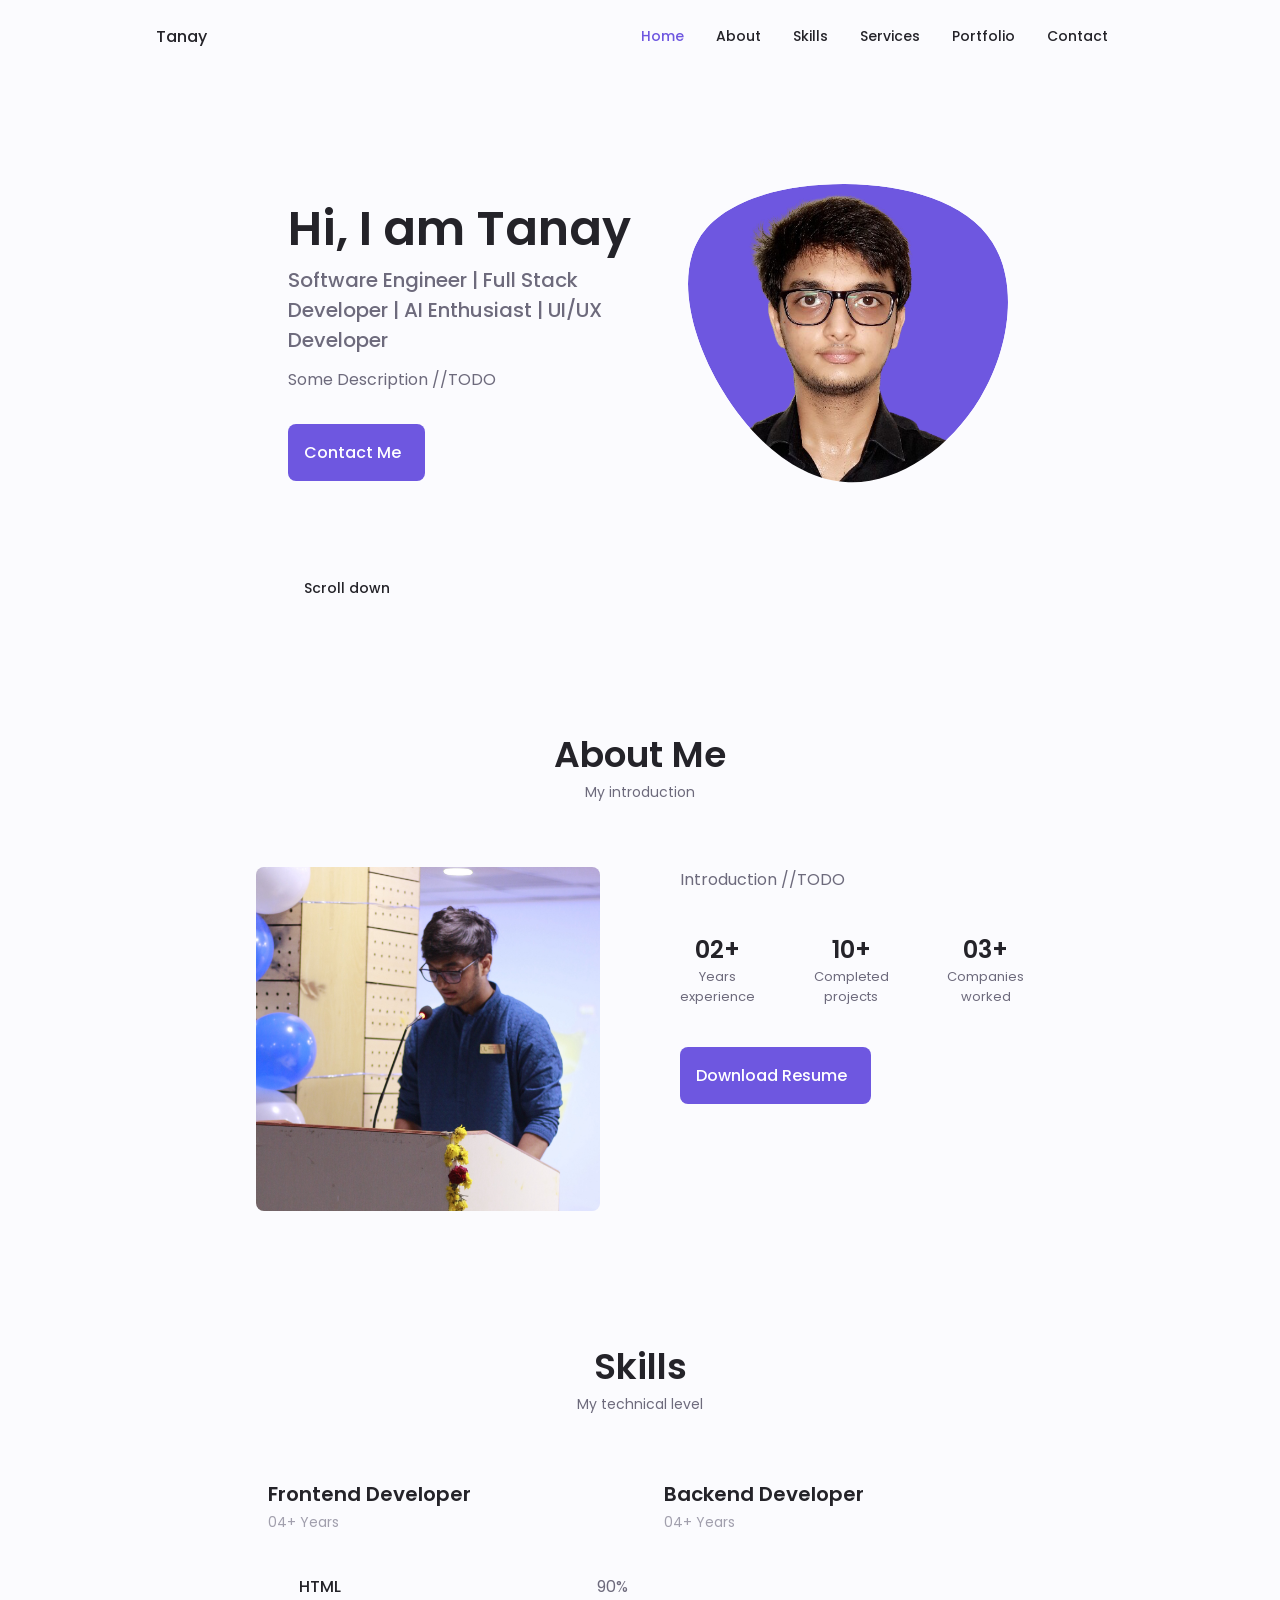
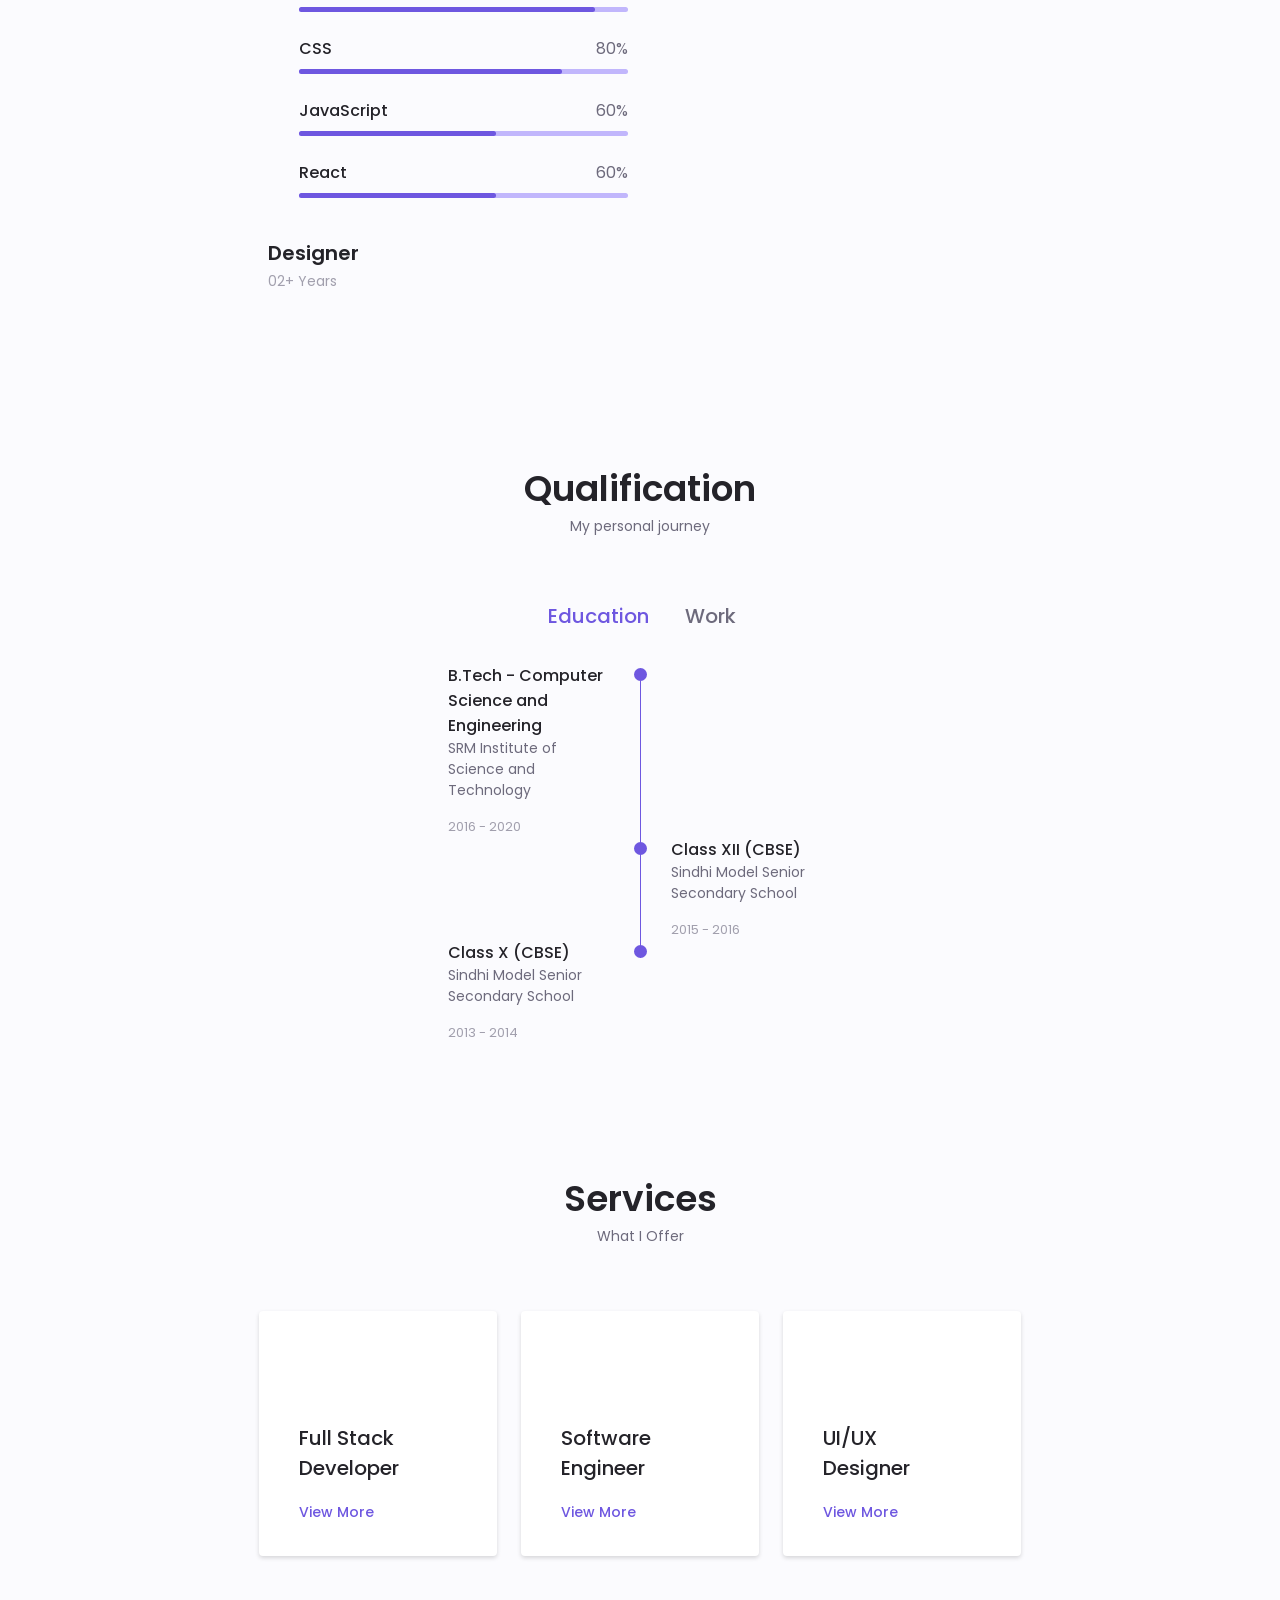
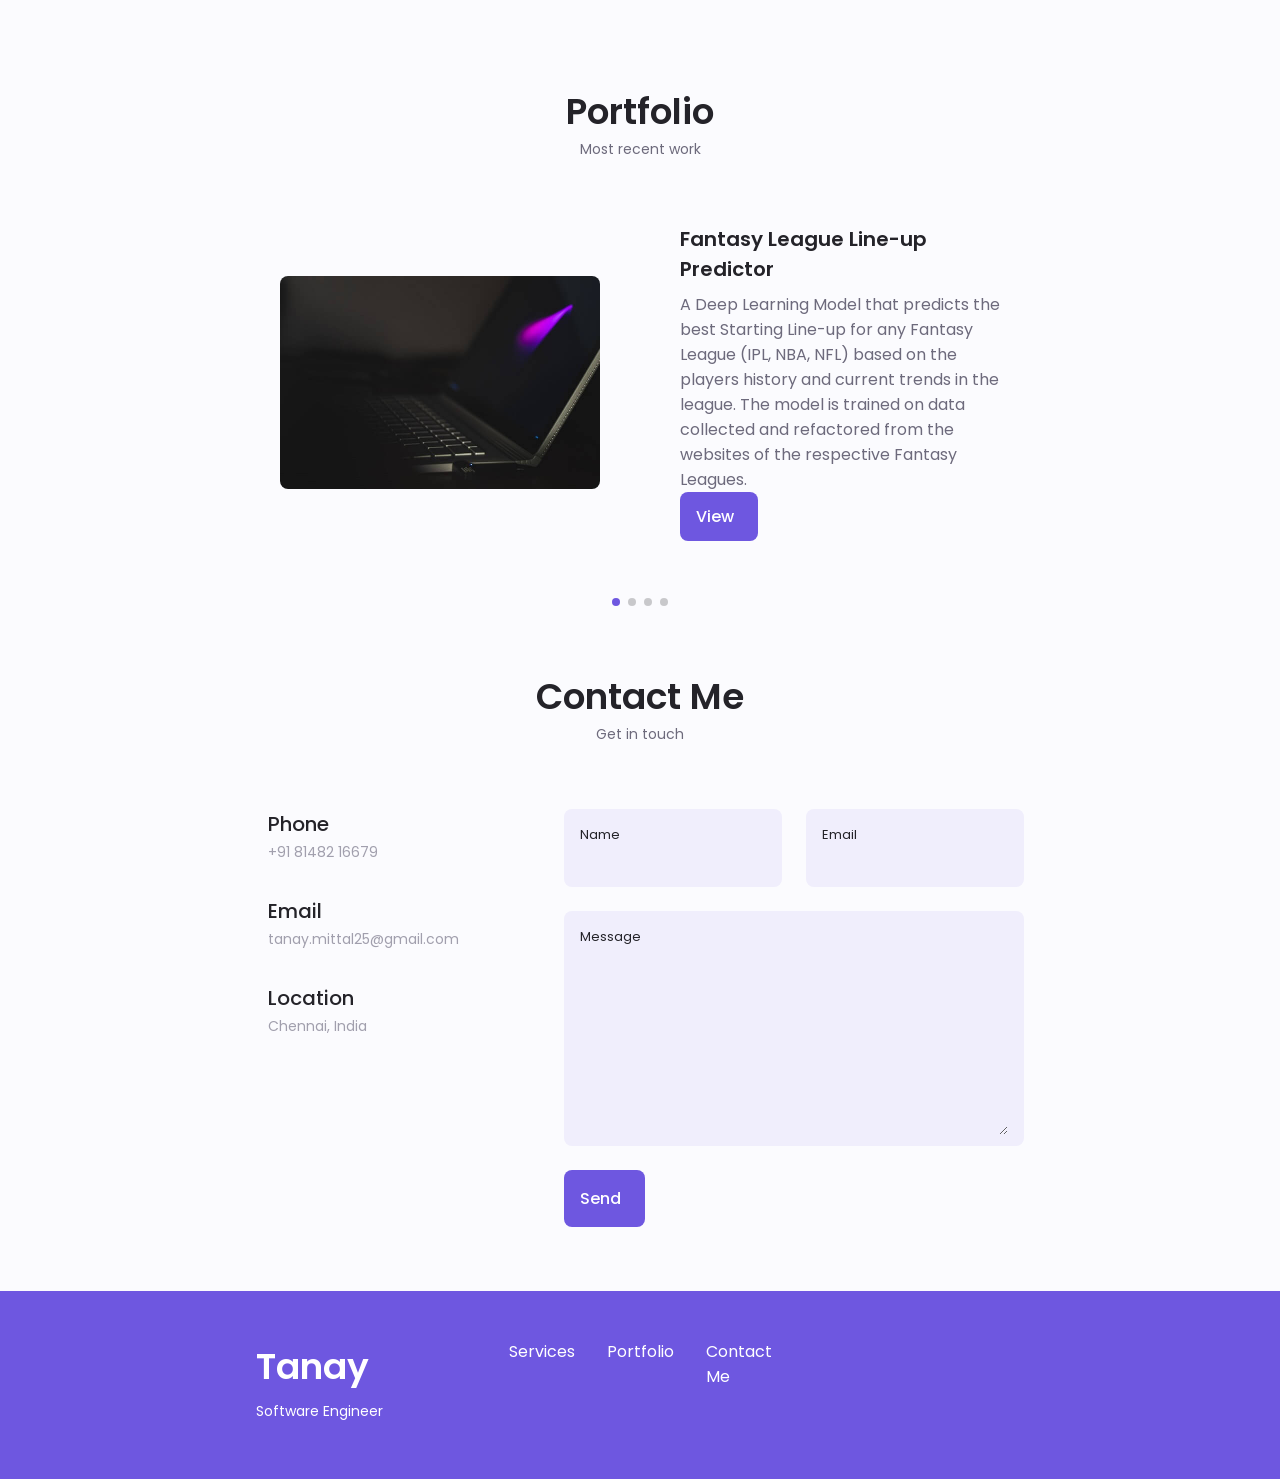
<file: index.html>
<!DOCTYPE html>
<html lang="en">

<head>
    <meta charset="UTF-8">
    <meta name="viewport" content="width=device-width, initial-scale=1.0">

    <!--==================== UNICONS ====================-->
    <link rel="stylesheet" href="https://unicons.iconscout.com/release/v4.0.0/css/line.css">

    <!--==================== SWIPER CSS ====================-->
    <link rel="stylesheet" href="assets/css/swiper-bundle.min.css">

    <!--==================== CSS ====================-->
    <link rel="stylesheet" href="assets/css/styles.css">

    <title>Tanay Agarwal</title>
</head>

<body>
    <!--==================== HEADER ====================-->
    <header class="header" id="header">
        <nav class="nav container">
            <a href="#" class="nav__logo">Tanay</a>
            <div class="nav__menu" id="nav-menu">
                <ul class="nav__list grid">
                    <li class="nav__item">
                        <a href="#home" class="nav__link active-link">
                            <i class="uil uil-estate nav__icon"></i> Home
                        </a>
                    </li>
                    <li class="nav__item">
                        <a href="#about" class="nav__link">
                            <i class="uil uil-user nav__icon"></i> About
                        </a>
                    </li>
                    <li class="nav__item">
                        <a href="#skills" class="nav__link">
                            <i class="uil uil-file-alt nav__icon"></i> Skills
                        </a>
                    </li>
                    <li class="nav__item">
                        <a href="#services" class="nav__link">
                            <i class="uil uil-briefcase-alt nav__icon"></i> Services
                        </a>
                    </li>
                    <li class="nav__item">
                        <a href="#portfolio" class="nav__link">
                            <i class="uil uil-scenery nav__icon"></i> Portfolio
                        </a>
                    </li>
                    <li class="nav__item">
                        <a href="#contact" class="nav__link">
                            <i class="uil uil-message nav__icon"></i> Contact
                        </a>
                    </li>
                </ul>
                <i class="uil uil-times nav__close" id="nav-close"></i>
            </div>
            <div class="nav__btns">
                <i class="uil uil-moon change-theme" id="theme-button"></i>
                <div class="nav__toggle" id="nav-toggle">
                    <i class="uil uil-apps"></i>
                </div>
            </div>
        </nav>
    </header>

    <!--==================== MAIN ====================-->
    <main class="main">
        <!--==================== HOME ====================-->
        <section class="home section" id="home">
            <div class="home__container container grid">
                <div class="home__content grid">
                    <div class="home__social">
                        <a href="https://www.linkedin.com/in/tanayagarwal2598/" target="_blank"
                            class="home__social-icon">
                            <i class="uil uil-linkedin-alt"></i>
                        </a>
                        <a href="https://dribbble.com/tanaymittal" target="_blank" class="home__social-icon">
                            <i class="uil uil-dribbble"></i>
                        </a>
                        <a href="https://github.com/tanaymittal25" target="_blank" class="home__social-icon">
                            <i class="uil uil-github-alt"></i>
                        </a>
                    </div>

                    <div class="home__img">
                        <svg class="home__blob" viewBox="0 0 200 187" xmlns="http://www.w3.org/2000/svg"
                            xmlns:xlink="http://www.w3.org/1999/xlink">
                            <mask id="mask0" mask-type="alpha">
                                <path d="M190.312 36.4879C206.582 62.1187 201.309 102.826 182.328 134.186C163.346 165.547 
                                    130.807 187.559 100.226 186.353C69.6454 185.297 41.0228 161.023 21.7403 129.362C2.45775 
                                    97.8511 -7.48481 59.1033 6.67581 34.5279C20.9871 10.1032 59.7028 -0.149132 97.9666 
                                    0.00163737C136.23 0.303176 174.193 10.857 190.312 36.4879Z" />
                            </mask>
                            <g mask="url(#mask0)">
                                <path d="M190.312 36.4879C206.582 62.1187 201.309 102.826 182.328 134.186C163.346 
                                    165.547 130.807 187.559 100.226 186.353C69.6454 185.297 41.0228 161.023 21.7403 
                                    129.362C2.45775 97.8511 -7.48481 59.1033 6.67581 34.5279C20.9871 10.1032 59.7028 
                                    -0.149132 97.9666 0.00163737C136.23 0.303176 174.193 10.857 190.312 36.4879Z" />
                                <image class="home__blob-img" x='12' y='-12' href="assets/img/profile.png" />
                            </g>
                        </svg>
                    </div>

                    <div class="home__data">
                        <h1 class="home__title">
                            Hi, I am Tanay
                        </h1>
                        <h3 class="home__subtitle">Software Engineer | Full Stack Developer | AI Enthusiast | UI/UX
                            Developer</h3>
                        <p class="home__description">
                            Some Description //TODO
                        </p>
                        <a href="#contact" class="button button--flex">
                            Contact Me <i class="uil uil-message button__icon"></i>
                        </a>
                    </div>
                </div>

                <div class="home__scroll">
                    <a href="#about" class="home__scroll-button button--flex">
                        <i class="uil uil-mouse-alt home__scroll-mouse"></i>
                        <span class="home__scroll-name">Scroll down</span>
                        <i class="uil uil-arrow-down home_scroll-arrow"></i>
                    </a>
                </div>
            </div>
        </section>

        <!--==================== ABOUT ====================-->
        <section class="about section" id="about">
            <h2 class="section__title">About Me</h2>
            <span class="section__subtitle">My introduction</span>
            <div class="about__container container grid">
                <img src="assets/img/about.jpg" alt="" class="about__img">
                <div class="about__data">
                    <p class="about__description">Introduction //TODO</p>

                    <div class="about__info">
                        <div>
                            <span class="about__info-title">02+</span>
                            <span class="about__info-name">Years <br> experience</span>
                        </div>

                        <div>
                            <span class="about__info-title">10+</span>
                            <span class="about__info-name">Completed <br> projects</span>
                        </div>

                        <div>
                            <span class="about__info-title">03+</span>
                            <span class="about__info-name">Companies <br> worked</span>
                        </div>
                    </div>

                    <div class="about__buttons">
                        <a download="" href="assets/pdf/Tanay-Resume.pdf" class="button button--flex">
                            Download Resume<i class="uil uil-download-alt button__icon"></i>
                        </a>
                    </div>
                </div>
            </div>
        </section>

        <!--==================== SKILLS ====================-->
        <section class="skills section" id="skills">
            <h2 class="section__title">Skills</h2>
            <span class="section__subtitle">My technical level</span>

            <div class="skills__container container grid">
                <div class="skills__content skills__open">
                    <div class="skills__header">
                        <i class="uil uil-brackets-curly skills__icon"></i>
                        <div>
                            <h1 class="skills__title">Frontend Developer</h1>
                            <span class="skills__subtitle">04+ Years</span>
                        </div>
                        <i class="uil uil-angle-down skills__arrow"></i>
                    </div>
                    <div class="skills__list grid">
                        <div class="skills__data">
                            <div class="skills__titles">
                                <h3 class="skills__name">HTML</h3>
                                <span class="skills__number">90%</span>
                            </div>
                            <div class="skills__bar">
                                <span class="skills__percentage skills__html"></span>
                            </div>
                        </div>
                        <div class="skills__data">
                            <div class="skills__titles">
                                <h3 class="skills__name">CSS</h3>
                                <span class="skills__number">80%</span>
                            </div>
                            <div class="skills__bar">
                                <span class="skills__percentage skills__css"></span>
                            </div>
                        </div>
                        <div class="skills__data">
                            <div class="skills__titles">
                                <h3 class="skills__name">JavaScript</h3>
                                <span class="skills__number">60%</span>
                            </div>
                            <div class="skills__bar">
                                <span class="skills__percentage skills__js"></span>
                            </div>
                        </div>
                        <div class="skills__data">
                            <div class="skills__titles">
                                <h3 class="skills__name">React</h3>
                                <span class="skills__number">60%</span>
                            </div>
                            <div class="skills__bar">
                                <span class="skills__percentage skills__react"></span>
                            </div>
                        </div>
                    </div>
                </div>

                <div class="skills__content skills__close">
                    <div class="skills__header">
                        <i class="uil uil-server-network skills__icon"></i>
                        <div>
                            <h1 class="skills__title">Backend Developer</h1>
                            <span class="skills__subtitle">04+ Years</span>
                        </div>
                        <i class="uil uil-angle-down skills__arrow"></i>
                    </div>
                    <div class="skills__list grid">
                        <div class="skills__data">
                            <div class="skills__titles">
                                <h3 class="skills__name">Node JS</h3>
                                <span class="skills__number">90%</span>
                            </div>
                            <div class="skills__bar">
                                <span class="skills__percentage skills__node"></span>
                            </div>
                        </div>
                        <div class="skills__data">
                            <div class="skills__titles">
                                <h3 class="skills__name">PHP</h3>
                                <span class="skills__number">70%</span>
                            </div>
                            <div class="skills__bar">
                                <span class="skills__percentage skills__php"></span>
                            </div>
                        </div>
                        <div class="skills__data">
                            <div class="skills__titles">
                                <h3 class="skills__name">Firebase</h3>
                                <span class="skills__number">60%</span>
                            </div>
                            <div class="skills__bar">
                                <span class="skills__percentage skills__firebase"></span>
                            </div>
                        </div>
                        <div class="skills__data">
                            <div class="skills__titles">
                                <h3 class="skills__name">Python</h3>
                                <span class="skills__number">70%</span>
                            </div>
                            <div class="skills__bar">
                                <span class="skills__percentage skills__python"></span>
                            </div>
                        </div>
                    </div>
                </div>

                <div class="skills__content skills__close">
                    <div class="skills__header">
                        <i class="uil uil-swatchbook skills__icon"></i>
                        <div>
                            <h1 class="skills__title">Designer</h1>
                            <span class="skills__subtitle">02+ Years</span>
                        </div>
                        <i class="uil uil-angle-down skills__arrow"></i>
                    </div>
                    <div class="skills__list grid">
                        <div class="skills__data">
                            <div class="skills__titles">
                                <h3 class="skills__name">Figma</h3>
                                <span class="skills__number">90%</span>
                            </div>
                            <div class="skills__bar">
                                <span class="skills__percentage skills__figma"></span>
                            </div>
                        </div>
                        <div class="skills__data">
                            <div class="skills__titles">
                                <h3 class="skills__name">Illustrator</h3>
                                <span class="skills__number">70%</span>
                            </div>
                            <div class="skills__bar">
                                <span class="skills__percentage skills__illustrator"></span>
                            </div>
                        </div>
                        <div class="skills__data">
                            <div class="skills__titles">
                                <h3 class="skills__name">Adobe XD</h3>
                                <span class="skills__number">60%</span>
                            </div>
                            <div class="skills__bar">
                                <span class="skills__percentage skills__adobexd"></span>
                            </div>
                        </div>
                    </div>
                </div>

            </div>
        </section>

        <!--==================== QUALIFICATION ====================-->
        <section class="qualification section">
            <h2 class="section__title">Qualification</h2>
            <span class="section__subtitle">My personal journey</span>

            <div class="qualification__container container">
                <div class="qualification__tabs">
                    <div class="qualification__button button--flex qualification__active" data-target='#education'>
                        <i class="uil uil-graduation-cap qualification__icon"></i>
                        Education
                    </div>
                    <div class="qualification__button button--flex" data-target='#work'>
                        <i class="uil uil-briefcase-alt qualification__icon"></i>
                        Work
                    </div>
                </div>

                <div class="qualification__sections">
                    <div class="qualification__content qualification__active" data-content id="education">
                        <div class="qualification__data">
                            <div>
                                <h3 class="qualification__title">B.Tech - Computer Science and Engineering</h3>
                                <span class="qualification__subtitle">SRM Institute of Science and Technology</span>
                                <div class="qualification__calendar">
                                    <i class="uil uil-calendar-alt"></i>
                                    2016 - 2020
                                </div>
                            </div>

                            <div>
                                <span class="qualification__rounder"></span>
                                <span class="qualification__line"></span>
                            </div>
                        </div>

                        <div class="qualification__data">

                            <div></div>

                            <div>
                                <span class="qualification__rounder"></span>
                                <span class="qualification__line"></span>
                            </div>

                            <div>
                                <h3 class="qualification__title">Class XII (CBSE)</h3>
                                <span class="qualification__subtitle">Sindhi Model Senior Secondary School</span>
                                <div class="qualification__calendar">
                                    <i class="uil uil-calendar-alt"></i>
                                    2015 - 2016
                                </div>
                            </div>
                        </div>

                        <div class="qualification__data">
                            <div>
                                <h3 class="qualification__title">Class X (CBSE)</h3>
                                <span class="qualification__subtitle">Sindhi Model Senior Secondary School</span>
                                <div class="qualification__calendar">
                                    <i class="uil uil-calendar-alt"></i>
                                    2013 - 2014
                                </div>
                            </div>

                            <div>
                                <span class="qualification__rounder"></span>
                                <!-- <span class="qualification__line"></span> -->
                            </div>
                        </div>


                    </div>

                    <div class="qualification__content" data-content id="work">
                        <div class="qualification__data">
                            <div>
                                <h3 class="qualification__title">Software Engineer</h3>
                                <span class="qualification__subtitle">Volante Technologies</span>
                                <div class="qualification__calendar">
                                    <i class="uil uil-calendar-alt"></i>
                                    Jun 2020 - Ongoing
                                </div>
                            </div>

                            <div>
                                <span class="qualification__rounder"></span>
                                <span class="qualification__line"></span>
                            </div>
                        </div>

                        <div class="qualification__data">

                            <div></div>

                            <div>
                                <span class="qualification__rounder"></span>
                                <span class="qualification__line"></span>
                            </div>

                            <div>
                                <h3 class="qualification__title">Software Engineer Intern</h3>
                                <span class="qualification__subtitle">Volante Technologies</span>
                                <div class="qualification__calendar">
                                    <i class="uil uil-calendar-alt"></i>
                                    Jan 2020 - Mar 2020
                                </div>
                            </div>
                        </div>

                        <div class="qualification__data">
                            <div>
                                <h3 class="qualification__title">Software Engineer Intern</h3>
                                <span class="qualification__subtitle">Volante Technologies</span>
                                <div class="qualification__calendar">
                                    <i class="uil uil-calendar-alt"></i>
                                    Jun 2019 - Jul 2019
                                </div>
                            </div>

                            <div>
                                <span class="qualification__rounder"></span>
                                <span class="qualification__line"></span>
                            </div>
                        </div>

                        <div class="qualification__data">

                            <div></div>

                            <div>
                                <span class="qualification__rounder"></span>
                                <span class="qualification__line"></span>
                            </div>

                            <div>
                                <h3 class="qualification__title">iOS Developer Intern</h3>
                                <span class="qualification__subtitle">Sterling Software</span>
                                <div class="qualification__calendar">
                                    <i class="uil uil-calendar-alt"></i>
                                    Dec 2018
                                </div>
                            </div>
                        </div>

                        <div class="qualification__data">
                            <div>
                                <h3 class="qualification__title">Android Developer Intern</h3>
                                <span class="qualification__subtitle">Uniq Technologies</span>
                                <div class="qualification__calendar">
                                    <i class="uil uil-calendar-alt"></i>
                                    May 2018 - Jun 2018
                                </div>
                            </div>

                            <div>
                                <span class="qualification__rounder"></span>
                                <!-- <span class="qualification__line"></span> -->
                            </div>
                        </div>


                    </div>
                </div>
            </div>
        </section>

        <!--==================== SERVICES ====================-->
        <section class="services section" id="services">
            <h2 class="section__title">Services</h2>
            <span class="section__subtitle">What I Offer</span>

            <div class="services__container container grid">
                <div class="services__content">
                    <div>
                        <i class="uil uil-arrow services__icon"></i>
                        <h3 class="services__title">Full Stack <br> Developer</h3>
                    </div>
                    <span class="button button--flex button--small button--link services__button">
                        View More
                        <i class="uil uil-arrow-right button__icon"></i>
                    </span>

                    <div class="services__modal">
                        <div class="services__modal-content">
                            <h4 class="services__modal-title">Full Stack <br> Developer</h4>
                            <i class="uil uil-times services__modal-close"></i>

                            <ul class="services__modal-services grid">
                                <li class="services__modal-service">
                                    <i class="uil uil-check-circle services__modal-icon"></i>
                                    <p>Design & Develop Web Application</p>
                                </li>
                                <li class="services__modal-service">
                                    <i class="uil uil-check-circle services__modal-icon"></i>
                                    <p>Frontend - React | Angular | Vue</p>
                                </li>
                                <li class="services__modal-service">
                                    <i class="uil uil-check-circle services__modal-icon"></i>
                                    <p>Backend - Node | Python | PHP | Java</p>
                                </li>
                                <li class="services__modal-service">
                                    <i class="uil uil-check-circle services__modal-icon"></i>
                                    <p>Flexible with different Databases</p>
                                </li>
                            </ul>
                        </div>
                    </div>
                </div>

                <div class="services__content">
                    <div>
                        <i class="uil uil-desktop-cloud-alt services__icon"></i>
                        <h3 class="services__title">Software <br> Engineer</h3>
                    </div>
                    <span class="button button--flex button--small button--link services__button">
                        View More
                        <i class="uil uil-arrow-right button__icon"></i>
                    </span>

                    <div class="services__modal">
                        <div class="services__modal-content">
                            <h4 class="services__modal-title">Software <br> Engineer</h4>
                            <i class="uil uil-times services__modal-close"></i>
                            <ul class="services__modal-services grid">
                                <li class="services__modal-service">
                                    <i class="uil uil-check-circle services__modal-icon"></i>
                                    <p>Design & Develop Applications</p>
                                </li>
                                <li class="services__modal-service">
                                    <i class="uil uil-check-circle services__modal-icon"></i>
                                    <p>Adaptable to Various Tech Stack</p>
                                </li>
                                <li class="services__modal-service">
                                    <i class="uil uil-check-circle services__modal-icon"></i>
                                    <p>High end Product Optimization</p>
                                </li>
                                <li class="services__modal-service">
                                    <i class="uil uil-check-circle services__modal-icon"></i>
                                    <p>Cloud Product Management</p>
                                </li>
                            </ul>
                        </div>
                    </div>
                </div>

                <div class="services__content">
                    <div>
                        <i class="uil uil-web-grid services__icon"></i>
                        <h3 class="services__title">UI/UX <br> Designer</h3>
                    </div>
                    <span class="button button--flex button--small button--link services__button">
                        View More
                        <i class="uil uil-arrow-right button__icon"></i>
                    </span>

                    <div class="services__modal">
                        <div class="services__modal-content">
                            <h4 class="services__modal-title">UI/UX <br> Designer</h4>
                            <i class="uil uil-times services__modal-close"></i>

                            <ul class="services__modal-services grid">
                                <li class="services__modal-service">
                                    <i class="uil uil-check-circle services__modal-icon"></i>
                                    <p>Design & Develop User Interface</p>
                                </li>
                                <li class="services__modal-service">
                                    <i class="uil uil-check-circle services__modal-icon"></i>
                                    <p>Develop Web Pages</p>
                                </li>
                                <li class="services__modal-service">
                                    <i class="uil uil-check-circle services__modal-icon"></i>
                                    <p>Create UX Element Interactions</p>
                                </li>
                                <li class="services__modal-service">
                                    <i class="uil uil-check-circle services__modal-icon"></i>
                                    <p>Position Company Brand</p>
                                </li>
                            </ul>
                        </div>
                    </div>
                </div>


            </div>

        </section>

        <!--==================== PORTFOLIO ====================-->
        <section class="portfolio section" id="portfolio">
            <h2 class="section__title">Portfolio</h2>
            <span class="section__subtitle">Most recent work</span>
            <div class="portfolio__container container swiper-container">
                <div class="swiper-wrapper">
                    <div class="portfolio__content grid swiper-slide">
                        <img src="assets/img/portfolio2.jpg" alt="" class="portfolio__img">
                        <div class="portfolio__data">
                            <h3 class="portfolio__title">Fantasy League Line-up Predictor</h3>
                            <p class="portfolio__description">A Deep Learning Model that predicts the best Starting
                                Line-up for any Fantasy League (IPL, NBA, NFL) based on the players history and current
                                trends in the league. The model is trained on data collected and refactored from the
                                websites of the respective Fantasy Leagues.</p>
                            <a href="#" class="button button--flex button--small portfolio__button">
                                View
                                <i class="uil uil-arrow-right button__icon"></i>
                            </a>
                        </div>
                    </div>

                    <div class="portfolio__content grid swiper-slide">
                        <img src="assets/img/portfolio1.jpg" alt="" class="portfolio__img">
                        <div class="portfolio__data">
                            <h3 class="portfolio__title">Número</h3>
                            <p class="portfolio__description">A flutter application that allows the user to draw
                                handwritten numbers, which is sent to a Neural
                                Network designed using Tensorflow and Keras, that
                                predicts and returns the result back to the console. The
                                model is trained on MNIST Dataset</p>
                            <a href="#" class="button button--flex button--small portfolio__button">
                                View
                                <i class="uil uil-arrow-right button__icon"></i>
                            </a>
                        </div>
                    </div>

                    <div class="portfolio__content grid swiper-slide">
                        <img src="assets/img/portfolio2.jpg" alt="" class="portfolio__img">
                        <div class="portfolio__data">
                            <h3 class="portfolio__title">Image Classification</h3>
                            <p class="portfolio__description">An Image Recognition RESTful API using Tensorflow
                                and Deep Learning, wrapped in a Docker Image. The
                                API takes in an image from the URL and predicts the
                                image with the help of Inception V3 model.
                            </p>
                            <a href="#" class="button button--flex button--small portfolio__button">
                                View
                                <i class="uil uil-arrow-right button__icon"></i>
                            </a>
                        </div>
                    </div>

                    <div class="portfolio__content grid swiper-slide">
                        <img src="assets/img/portfolio3.jpg" alt="" class="portfolio__img">
                        <div class="portfolio__data">
                            <h3 class="portfolio__title">Shop Clan</h3>
                            <p class="portfolio__description">An e-Commerce Website using NodeJS, Angular,
                                MongoDB and AJAX for Freelancers to connect to
                                their clients and market their existing products with
                                payment processing carried out using Stripe API.
                            </p>
                            <a href="#" class="button button--flex button--small portfolio__button">
                                View
                                <i class="uil uil-arrow-right button__icon"></i>
                            </a>
                        </div>
                    </div>
                </div>

                <div class="swiper-button-next">
                    <i class="uil uil-angle-right-b swiper-portfolio-icon"></i>
                </div>
                <div class="swiper-button-prev">
                    <i class="uil uil-angle-left-b swiper-portfolio-icon"></i>
                </div>
                <div class="swiper-pagination"></div>
            </div>
        </section>

        <!--==================== CONTACT ME ====================-->
        <section class="contact section" id="contact">
            <h2 class="section__title">Contact Me</h2>
            <span class="section__subtitle">Get in touch</span>
            <div class="contact__container container grid">
                <div>
                    <div class="contact__information">
                        <i class="uil uil-phone contact__icon"></i>
                        <div>
                            <h3 class="contact__title">Phone</h3>
                            <span class="contact__subtitle">+91 81482 16679</span>
                        </div>
                    </div>
                    <div class="contact__information">
                        <i class="uil uil-envelope contact__icon"></i>
                        <div>
                            <h3 class="contact__title">Email</h3>
                            <span class="contact__subtitle">tanay.mittal25@gmail.com</span>
                        </div>
                    </div>
                    <div class="contact__information">
                        <i class="uil uil-map-marker contact__icon"></i>
                        <div>
                            <h3 class="contact__title">Location</h3>
                            <span class="contact__subtitle">Chennai, India</span>
                        </div>
                    </div>
                </div>

                <form action="" class="contact__form grid">
                    <div class="contact__inputs grid">
                        <div class="contact__content">
                            <label for="" class="contact__label">Name</label>
                            <input type="text" class="contact__input">
                        </div>
                        <div class="contact__content">
                            <label for="" class="contact__label">Email</label>
                            <input type="email" class="contact__input">
                        </div>
                    </div>
                    <div class="contact__content">
                        <label for="" class="contact__label">Message</label>
                        <textarea name="" id="" cols="0" rows="7" class="contact__input"></textarea>
                    </div>
                    <div>
                        <a href="#" class="button button--flex">
                            Send
                            <i class="uil uil-message button__icon"></i>
                        </a>
                    </div>
                </form>
            </div>
        </section>
    </main>

    <!--==================== FOOTER ====================-->
    <footer class="footer">
        <div class="footer__bg">
            <div class="footer__container container grid">
                <div>
                    <h1 class="footer__title">Tanay</h1>
                    <span class="footer__subtitle">Software Engineer</span>
                </div>

                <ul class="footer__links">
                    <li>
                        <a href="#services" class="footer__link">Services</a>
                    </li>
                    <li>
                        <a href="#portfolio" class="footer__link">Portfolio</a>
                    </li>
                    <li>
                        <a href="#contact" class="footer__link">Contact Me</a>
                    </li>
                </ul>

                <div class="footer__socials">
                    <a href="https://www.instagram.com/_tanaymittal_/" target="_blank" class="footer__social">
                        <i class="uil uil-instagram"></i>
                    </a>
                    <a href="https://twitter.com/TanayMittal25" target="_blank" class="footer__social">
                        <i class="uil uil-twitter-alt"></i>
                    </a>
                    <a href="https://www.facebook.com/tanay.mittal.2598/" target="_blank" class="footer__social">
                        <i class="uil uil-facebook-f"></i>
                    </a>
                </div>
            </div>
        </div>

    </footer>

    <!--==================== SCROLL TOP ====================-->
    <a href="#" class="scrollup" id="scroll-up">
        <i class="uil uil-arrow-up scrollup__icon"></i>
    </a>

    <!--==================== SWIPER JS ====================-->
    <script src="assets/js/swiper-bundle.min.js"></script>

    <!--==================== MAIN JS ====================-->
    <script src="assets/js/main.js"></script>
</body>

</html>
</file>
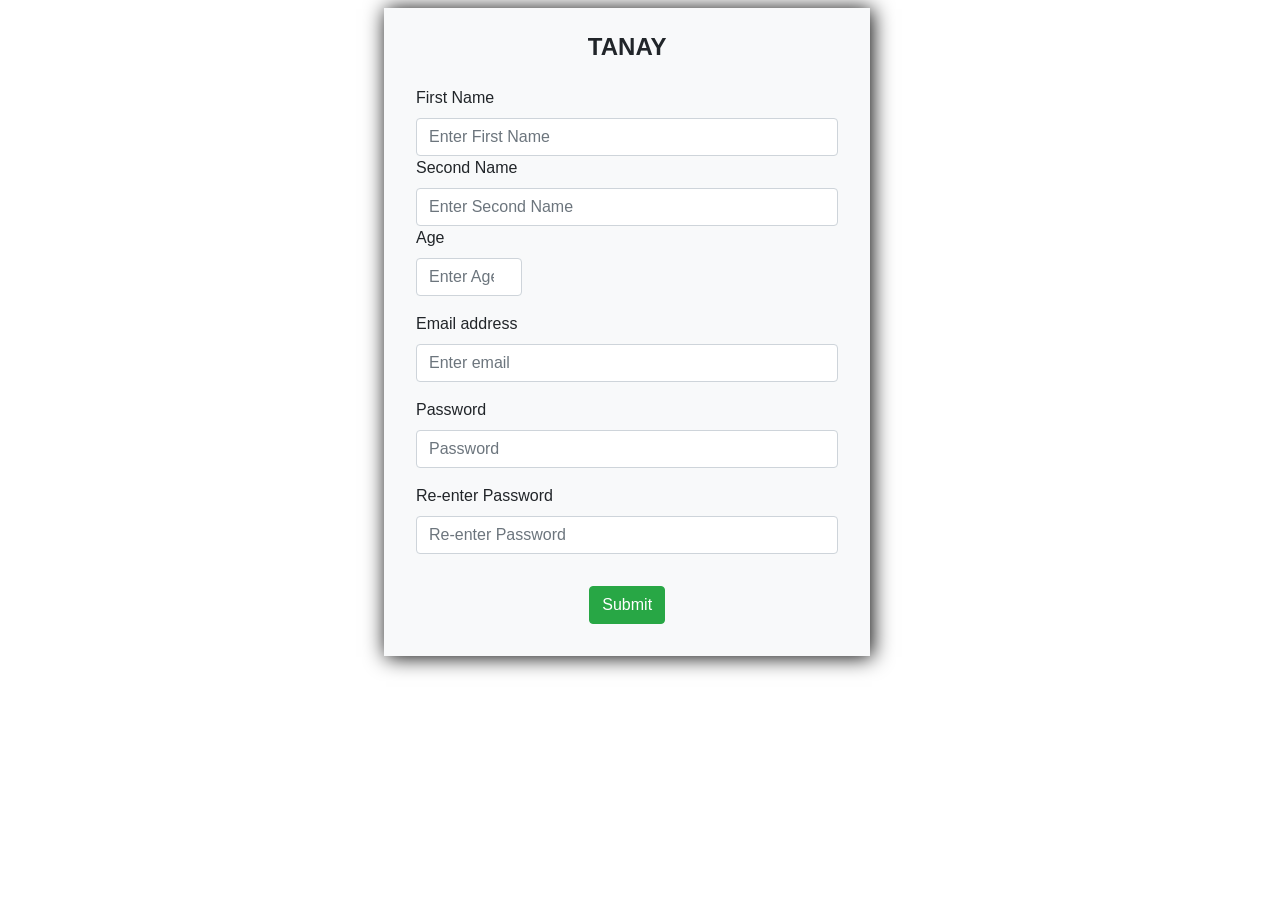
<file: page2.html>
<!DOCTYPE html>
<html>
<head>
<meta name="viewport" content="width=device-width, initial-scale=1, shrink-to-fit=no">
 <link rel="stylesheet"
  href="https://cdn.jsdelivr.net/npm/animate.css@3.5.2/animate.min.css">
  <link href="https://fonts.googleapis.com/css?family=Amatic+SC|Gloria+Hallelujah|Satisfy" rel="stylesheet">
<link rel="stylesheet" href="https://maxcdn.bootstrapcdn.com/bootstrap/4.0.0/css/bootstrap.min.css" integrity="sha384-Gn5384xqQ1aoWXA+058RXPxPg6fy4IWvTNh0E263XmFcJlSAwiGgFAW/dAiS6JXm" crossorigin="anonymous">
<style type="text/css">
	#login{
    margin-top: 8px;
		box-shadow: 2px 1px 20px black;
		width: 38%;
		position: absolute;
		left: 30%;
    padding: 1em 2em 0em 2em;
	}
#brand{
  font-size: 1.2em;
  font-weight: bolder;
  font-family: arial;
}
</style>
</head>
<body>
	<div class="container">
	<form id="login" class="bg-light " action="tanay.html" method="get">
    <div class="navbar-brand col-lg-12 text-center">
      <p id="brand">TANAY</p>
    </div>
		<div class="form-group">
    <label for="exampleInputEmail1">First Name</label>
    <input type="text" class="form-control" id="exampleInputEmail1" aria-describedby="emailHelp" placeholder="Enter First Name" name="first" required>
  <div class="form-group">
  	<label for="exampleInputEmail1">Second Name</label>
    <input type="text" class="form-control" id="exampleInputEmail1" aria-describedby="emailHelp" placeholder="Enter Second Name" name="second">
  <div class="form-group">
  	 <label for="exampleInputEmail1">Age</label>
    <input type="number" style="width: 25%" class="form-control" id="exampleInputEmail1" aria-describedby="emailHelp" placeholder="Enter Age" name="age">
  </div>
    <label for="exampleInputEmail1">Email address</label>
    <input type="email" class="form-control" id="exampleInputEmail1" aria-describedby="emailHelp" placeholder="Enter email" name="email" required>
  </div>
  <div class="form-group">
    <label for="exampleInputPassword1">Password</label>
    <input type="password" class="form-control" id="exampleInputPassword1" placeholder="Password" name="pass" min="6" required>
  </div>
  <div class="form-group">
    <label for="exampleInputPassword1"> Re-enter Password</label>
    <input type="password" class="form-control" id="exampleInputPassword1" placeholder="Re-enter Password" name="passAgain" required>
  </div>
 <div class="col-lg-12 text-center">
			<a class="nav-link" style="color: white" href="index.html">
		<button id="know" type="button" class="btn my-2 btn-success">Submit</button></a>
		</div>
</form>
	</div>
</div>
</body>
</html>
</file>
<file: assets/css/styles.css>
/*==================== GOOGLE FONTS ====================*/
@import url('https://fonts.googleapis.com/css2?family=Poppins:wght@400;500;600&display=swap');

/*==================== VARIABLES CSS ====================*/
:root {
    --header-height: 3rem;

    /*========== Colors ==========*/
    /* Change favorite color */
    --hue-color: 250; /*Purple 250 - Green 142 - Blue 230 - Pink 340*/

    /* HSL color mode */
    --first-color: hsl(var(--hue-color), 69%, 61%);
    --first-color-second: hsl(var(--hue-color), 69%, 61%);
    --first-color-alt: hsl(var(--hue-color), 57%, 53%);
    --first-color-lighter: hsl(var(--hue-color), 92%, 85%);
    --title-color: hsl(var(--hue-color), 8%, 15%);
    --text-color: hsl(var(--hue-color), 8%, 45%);
    --text-color-light: hsl(var(--hue-color), 8%, 65%);
    --input-color: hsl(var(--hue-color), 70%, 96%);
    --body-color: hsl(var(--hue-color), 60%, 99%);
    --container-color: #FFF;
    --scroll-bar-color: hsl(var(--hue-color), 12%, 90%);
    --scroll-thumb-color: hsl(var(--hue-color), 12%, 80%);

    /*========== Font and typography ==========*/
    --body-font: 'Poppins', sans-serif;;

    /* .5rem = 8px, 1rem = 16px, 1.5rem = 24px ... */
    --big-font-size: 2rem;
    --h1-font-size: 1.5rem;
    --h2-font-size: 1.25rem;
    --h3-font-size: 1.125rem;
    --normal-font-size: .938rem;
    --small-font-size: .813rem;
    --smaller-font-size: .75rem;

    /*========== Font weight ==========*/
    --font-medium: 500;
    --font-semi-bold: 600;

    /*========== Margenes Bottom ==========*/
    /* .25rem = 4px, .5rem = 8px, .75rem = 12px ... */
    --mb-0-25: .25rem;
    --mb-0-5: .5rem;
    --mb-0-75: .75rem;
    --mb-1: 1rem;
    --mb-1-5: 1.5rem;
    --mb-2: 2rem;
    --mb-2-5: 2.5rem;
    --mb-3: 3rem;

    /*========== z index ==========*/
    --z-tooltip: 10;
    --z-fixed: 100;
    --z-modal: 1000;
}

/* Font size for large devices */
@media screen and (min-width: 968px) {
    :root {
        --big-font-size: 3rem;
        --h1-font-size: 2.25rem;
        --h2-font-size: 1.5rem;
        --h3-font-size: 1.25rem;
        --normal-font-size: 1rem;
        --small-font-size: .875rem;
        --smaller-font-size: .813rem;
    }
}

/*========== Variables Dark theme ==========*/
body.dark-theme{
    --first-color-second: hsl(var(--hue-color), 30%, 8%);
    --title-color: hsl(var(--hue-color), 8%, 95%);
    --text-color: hsl(var(--hue-color), 8%, 75%);
    --input-color: hsl(var(--hue-color), 29%, 16%);
    --body-color: hsl(var(--hue-color), 28%, 12%);
    --container-color: hsl(var(--hue-color), 29%, 16%);
    --scroll-bar-color: hsl(var(--hue-color), 12%, 48%);
    --scroll-thumb-color: hsl(var(--hue-color), 12%, 36%);
}

/*========== Button Dark/Light ==========*/
.nav__btns{
    display: flex;
    align-items: center;
}

.change-theme{
    font-size: 1.25rem;
    color: var(--title-color);
    margin-right: var(--mb-1);
    cursor: pointer;
}

.change-theme:hover{
    color: var(--first-color);
}

/*==================== BASE ====================*/
*{
    box-sizing: border-box;
    padding: 0;
    margin: 0;
}

html{
    scroll-behavior: smooth;
}

body{
    margin: 0 0 var(--header-height) 0;
    font-family: var(--body-font);
    font-size: var(--normal-font-size);
    background-color: var(--body-color);
    color: var(--text-color);
}

h1,h2,h3,h4{
    color: var(--title-color);
    font-weight: var(--font-semi-bold);
}

ul{
    list-style: none;
}

a{
    text-decoration: none;
}

img{
    max-width: 100%;
    height: auto;
}

/*==================== REUSABLE CSS CLASSES ====================*/
.section{
    padding: 2rem 0 4rem;
}

.section__title{
    font-size: var(--h1-font-size);
}

.section__subtitle{
    display: block;
    font-size: var(--small-font-size);
    margin-bottom: var(--mb-3);
}

.section__title,
.section__subtitle{
    text-align: center;
}



/*==================== LAYOUT ====================*/
.container{
    max-width: 768px;
    margin-left: var(--mb-1-5);
    margin-right: var(--mb-1-5);
}

.grid{
    display: grid;
    gap: 1.5rem;
}

.header{
    width: 100%;
    position: fixed;
    bottom: 0;
    left: 0;
    z-index: var(--z-fixed);
    background-color: var(--body-color);
}

/*==================== NAV ====================*/
.nav{
    max-width: 968px;
    height: var(--header-height);
    display: flex;
    justify-content: space-between;
    align-items: center;
}

.nav__logo,
.nav__toggle{
    color: var(--title-color);
    font-weight: var(--font-medium);
}

.nav__logo:hover{
    color: var(--first-color);
}

.nav__toggle{
    font-size: 1.1rem;
    cursor: pointer;
}

.nav__toggle:hover{
    color: var(--first-color);
}

@media screen and (max-width: 767px){
    .nav__menu{
        position: fixed;
        bottom: -100%;
        left: 0;
        width: 100%;
        background-color: var(--body-color);
        padding: 2rem 1.5rem 4rem;
        box-shadow: 0 -1px 4px rgba(0, 0, 0, .15);
        border-radius: 1.5rem 1.5rem 0 0;
        transition: .3s;
    }
}

.nav__list{
    grid-template-columns: repeat(3, 1fr);
    gap: 2rem;
}

.nav__link{
    display: flex;
    flex-direction: column;
    align-items: center;
    font-size: var(--small-font-size);
    color: var(--title-color);
    font-weight: var(--font-medium);
}

.nav__link:hover{
    color: var(--first-color);
}

.nav__icon{
    font-size: 1.2rem;
}

.nav__close{
    position: absolute;
    right: 1.3rem;
    bottom: .5rem;
    font-size: 1.5rem;
    cursor: pointer;
    color: var(--first-color);
}

.nav__close:hover{
    color: var(--first-color-alt);
}

/* show menu */
.show-menu{
    bottom: 0;
}


/* Active link */
.active-link{
    color: var(--first-color);
}

/* Change background header */
.scroll-header{
    box-shadow: 0 -1px 4px rgba(0, 0, 0, .15);
}

/*==================== HOME ====================*/
.home__container{
    gap: 1rem;
}

.home__content{
    grid-template-columns: .5fr 3fr;
    padding-top: 3.5rem;
    align-items: center;
}

.home__social{
    display: grid;
    grid-template-columns: max-content;
    row-gap: 1rem;
}

.home__social-icon{
    font-size: 1.25rem;
    color: var(--first-color);
}

.home__social-icon:hover{
    color: var(--first-color-alt);
}

.home__blob{
    width: 200px;
    fill: var(--first-color);
}

.home__blob-img{
    width: 170px;
}

.home__data{
    grid-column: 1/3;
}

.home__title{
    font-size: var(--big-font-size);
}

.home__subtitle{
    font-size: var(--h3-font-size);
    color: var(--text-color);
    font-weight: var(--font-medium);
    margin-bottom: var(--mb-0-75);
}

.home__description{
    margin-bottom: var(--mb-2);
}

.home__scroll{
    display: none;
}

.home__scroll-button{
    color: var(--first-color);
    transition: .3s;
}

.home__scroll-button:hover{
    transform: translateY(.25rem);
}

.home__scroll-mouse{
    font-size: 2rem;
}

.home__scroll-name{
    font-size: var(--small-font-size);
    color: var(--title-color);
    font-weight: var(--font-medium);
    margin-right: var(--mb-0-25);
}

.home__scroll-arrow{
    font-size: 1.25rem;
}

/*==================== BUTTONS ====================*/
.button{
    display: inline-block;
    background-color: var(--first-color);
    color: #FFF;
    padding: 1rem;
    border-radius: .5rem;
    font-weight: var(--font-medium);
}

.button:hover{
    background-color: var(--first-color-alt);
}

.button__icon{
    font-size: 1.25rem;
    margin-left: var(--mb-0-5);
    transition: .3s;
}

.button--flex{
    display: inline-flex;
    align-items: center;
}

.button--small{
    padding: .75rem 1rem;
}

.button--link{
    padding: 0;
    background-color: transparent;
    color: var(--first-color);
}

.button--link:hover{
    background-color: transparent;
    color: var(--first-color-alt);
}

/*==================== ABOUT ====================*/
.about__img{
    width: 200px;
    border-radius: .5rem;
    justify-self: center;
    align-self: center;
}

.about__description{
    text-align: center;
    margin-bottom: var(--mb-2-5);
}

.about__info{
    display: flex;
    justify-content: space-evenly;
    margin-bottom: var(--mb-2-5);
}

.about__info-title{
    font-size: var(--h2-font-size);
    font-weight: var(--font-semi-bold);
    color: var(--title-color);
}

.about__info-name{
    font-size: var(--smaller-font-size);
}

.about__info-title,
.about__info-name{
    display: block;
    text-align: center;
}

.about__buttons{
    display: flex;
    justify-content: center;
}

/*==================== SKILLS ====================*/
.skills__container{
    row-gap: 0;
}

.skills__header{
    display: flex;
    align-items: center;
    margin-bottom: var(--mb-2-5);
    cursor: pointer;
}

.skills__icon,
.skills__arrow{
    font-size: 2rem;
    color: var(--first-color);
}

.skills__icon{
    margin-right: var(--mb-0-75);
}

.skills__title{
    font-size: var(--h3-font-size);
}

.skills__subtitle{
    font-size: var(--small-font-size);
    color: var(--text-color-light);
}

.skills__arrow{
    margin-left: auto;
    transition: .4s;
}

.skills__list{
    row-gap: 1.5rem;
    padding-left: 2.7rem;
}

.skills__titles{
    display: flex;
    justify-content: space-between;
    margin-bottom: var(--mb-0-5);
}

.skills__name{
    font-size: var(--normal-font-size);
    font-weight: var(--font-medium);
}

.skills__bar,
.skills__percentage{
    height: 5px;
    border-radius: .25rem;
}

.skills__bar{
    background-color: var(--first-color-lighter);
}

.skills__percentage{
    display: block;
    background-color: var(--first-color);
}

.skills__html{
    width: 90%;
}
.skills__css{
    width: 80%;
}
.skills__js{
    width: 60%;
}
.skills__react{
    width: 60%;
}

.skills__node{
    width: 90%;
}
.skills__php{
    width: 70%;
}
.skills__firebase{
    width: 60%;
}
.skills__python{
    width: 70%;
}

.skills__figma{
    width: 90%;
}
.skills__illustrator{
    width: 70%;
}
.skills__adobexd{
    width: 60%;
}

.skills__close .skills__list{
    height: 0;
    overflow: hidden;
}

.skills__open .skills__list{
    height: max-content;
    margin-bottom: var(--mb-2-5);
}

.skills__open .skills__arrow{
    transform: rotate(-180deg);
}

/*==================== QUALIFICATION ====================*/
.qualification__tabs{
    display: flex;
    justify-content: space-evenly;
    margin-bottom: var(--mb-2);
}

.qualification__button{
    font-size: var(--h3-font-size);
    font-weight: var(--font-medium);
    cursor: pointer;
}

.qualification__button:hover{
    color: var(--first-color);
}

.qualification__icon{
    font-size: 1.8rem;
    margin-right: var(--mb-0-25);
}

.qualification__data{
    display: grid;
    grid-template-columns: 1fr max-content 1fr;
    column-gap: 1.5rem;
}

.qualification__title{
    font-size: var(--normal-font-size);
    font-weight: var(--font-medium);
}

.qualification__subtitle{
    display: inline-block;
    font-size: var(--small-font-size);
    margin-bottom: var(--mb-1);
}

.qualification__calendar{
    font-size: var(--smaller-font-size);
    color: var(--text-color-light);
}

.qualification__rounder{
    display: inline-block;
    width: 13px;
    height: 13px;
    background-color: var(--first-color);
    border-radius: 50%;
}

.qualification__line{
    display: block;
    width: 1px;
    height: 100%;
    background-color: var(--first-color);
    transform: translate(6px, -7px);
}

.qualification [data-content]{
    display: none;
}

.qualification__active[data-content]{
    display: block;
}

.qualification__button.qualification__active{
    color: var(--first-color);
}

/*==================== SERVICES ====================*/
.services__container{
    gap: 1.5rem;
    grid-template-columns: repeat(2, 1fr);
}

.services__content{
    position: relative;
    background-color: var(--container-color);
    padding: 3.5rem .5rem 1.25rem 1.5rem;
    border-radius: .25rem;
    box-shadow: 0 2px 4px rgba(0, 0, 0, .15);
    transition: .3s;
}

.services__content:hover{
    box-shadow: 0 8px 16px rgba(0, 0, 0, .15);
}

.services__icon{
    display: block;
    font-size: 1.5rem;
    color: var(--first-color);
    margin-bottom: var(--mb-1);
}

.services__title{
    font-size: var(--h3-font-size);
    margin-bottom: var(--mb-1);
    font-weight: var(--font-medium);
}

.services__button{
    cursor: pointer;
    font-size: var(--small-font-size);
}

.services__button:hover .button__icon{
    transform: translateX(.25rem);
}

.services__modal{
    position: fixed;
    top: 0;
    left: 0;
    right: 0;
    bottom: 0;
    background-color: rgba(0, 0, 0, .5);
    display: flex;
    align-items: center;
    justify-content: center;
    padding: 0 1rem;
    z-index: var(--z-modal);
    opacity: 0%; 
    visibility: hidden;
    transition: .3s;
}

.services__modal-content{
    position: relative;
    background-color: var(--container-color);
    padding: 1.5rem;
    border-radius: .5rem;
}

.services__modal-services{
    row-gap: 1rem;
}

.services__modal-service{
    display: flex;
}

.services__modal-title{
    font-size: var(--h3-font-size);
    font-weight: var(--font-medium);
    margin-bottom: var(--mb-1-5);
}

.services__modal-close{
    position: absolute;
    top: 1rem;
    right: 1rem;
    font-size: 1.5rem;
    color: var(--first-color);
    cursor: pointer;
}

.services__modal-icon{
    color: var(--first-color);
    margin-right: var(--mb-0-25);
}

/* Active Modal */
.active-modal{
    opacity: 1;
    visibility: visible;
}

/*==================== PORTFOLIO ====================*/
.portfolio__container{
    overflow: initial;
}

.portfolio__content{
    padding: 0 1.5rem;
}

.portfolio__img{
    width: 265px;
    border-radius: .5rem;
    justify-self: center;
}

.portfolio__title{
    font-size: var(--h3-font-size);
    margin-bottom: var(--mb-0-5);
}

.portfolio__subtitle{
    margin-bottom: var(--mb-0-75);
}

.portfolio__button:hover .button__icon{
    transform: translateX(.25rem);
}

.swiper-button-prev::after,
.swiper-button-next::after{
    content: '';
}

.swiper-portfolio-icon{
    font-size: 2rem;
    color: var(--first-color);
}

.swiper-button-prev{
    left: -.5rem;
}

.swiper-button-next{
    right: -.5rem;
}

.swiper-container-horizontal > .swiper-pagination-bullets{
    bottom: -2.5rem;
}

.swiper-pagination-bullet-active{
    background-color: var(--first-color);
}

.swiper-button-prev,
.swiper-button-next,
.swiper-pagination-bullet{
    outline: none;
}

/*==================== CONTACT ME ====================*/
.contact__container{
    row-gap: 3rem;
}

.contact__information{
    display: flex;
    margin-bottom: var(--mb-2);
}

.contact__icon{
    font-size: 2rem;
    color: var(--first-color);
    margin-right: var(--mb-0-75);
}

.contact__title{
    font-size: var(--h3-font-size);
    font-weight: var(--font-medium);
}

.contact__subtitle{
    font-size: var(--small-font-size);
    color: var(--text-color-light);
}

.contact__content{
    background-color: var(--input-color);
    border-radius: .5rem;
    padding: .75rem 1rem .25rem;
}

.contact__label{
    font-size: var(--smaller-font-size);
    color: var(--title-color);
}

.contact__input{
    width: 100%;
    background-color: var(--input-color);
    color: var(--text-color);
    font-family: var(--body-font);
    font-size: var(--normal-font-size);
    border: none;
    outline: none;
    padding: .25rem .5rem .5rem 0;
}

/*==================== FOOTER ====================*/
.footer{
    padding-top: 2rem;
}

.footer__container{
    row-gap: 3.5rem;
}

.footer__bg{
    background-color: var(--first-color-second);
    padding: 2rem 0 3rem;
}

.footer__title{
    font-size: var(--h1-font-size);
    margin-bottom: var(--mb-0-25);
}

.footer__subtitle{
    font-size: var(--small-font-size);
}

.footer__links{
    display: flex;
    flex-direction: column;
    row-gap: 1.5rem;
}

.footer__link:hover{
    color: var(--first-color-lighter);
}

.footer__social{
    font-size: 1.25rem;
    margin-right: var(--mb-1-5);
}

.footer__social:hover{
    color: var(--first-color-lighter);
}

.footer__title,
.footer__subtitle,
.footer__link,
.footer__social{
    color: #FFF;
}

/*========== SCROLL UP ==========*/
.scrollup{
    position: fixed;
    right: 1rem;
    bottom: -20%;
    background-color: var(--first-color);
    opacity: .8;
    padding: 0 .3rem;
    border-radius: .4rem;
    z-index: var(--z-tooltip);
    transition: .4s;
}

.scrollup:hover{
    background-color: var(--first-color-alt);
}

.scrollup__icon{
    font-size: 1.5rem;
    color: #FFF;
}

/* Show scroll */
.show-scroll{
    bottom: 5rem;
}

/*========== SCROLL BAR ==========*/
::-webkit-scrollbar{
    width: .60rem;
    background-color: var(--scroll-bar-color);
    border-radius: .5rem;
}

::-webkit-scrollbar-thumb{
    background-color: var(--scroll-thumb-color);
    border-radius: .5rem;
}

::-webkit-scrollbar-thumb:hover{
    background-color: var(--text-color-light);
}

/*==================== MEDIA QUERIES ====================*/
/* For small devices */
@media screen and (max-width: 350px){
    .container{
        margin-left: var(--mb-1);
        margin-right: var(--mb-1);
    }

    .nav__menu{
        padding: 2rem .25rem 4rem;
    }
    .nav__list{
        column-gap: 0;
    }

    .home__content{
        grid-template-columns: .25fr 3fr;
    }
    .home__blob{
        width: 180px;
    }

    .skills__title{
        font-size: var(--normal-font-size);
    }

    .qualification__data{
        gap: .5rem;
    }

    .services__container{
        grid-template-columns: max-content;
        justify-content: center;
    }
    .services__content{
        padding-right: 3.5rem;
    }
    .services__modal{
        padding: 0 .5rem;
    }

}

/* For medium devices */
@media screen and (min-width: 568px){
    .home__content{
        grid-template-columns: max-content 1fr 1fr;
    }
    .home__data{
        grid-column: initial;
    }
    .home__img{
        order: 1;
        justify-self: center;
    }

    .about__container,
    .skills__container,
    .portfolio__content,
    .contact__container,
    .footer__container{
        grid-template-columns: repeat(2, 1fr);
    }

    .qualification__sections{
        display: grid;
        grid-template-columns: .6fr;
        justify-content: center;
    }
}

@media screen and (min-width: 768px){
    .container{
        margin-left: auto;
        margin-right: auto;
    }

    body{
        margin: 0;
    }

    .section{
        padding: 6rem 0 2rem;
    }
    .section__subtitle{
        margin-bottom: 4rem;
    }

    .header{
        top: 0;
        bottom: initial;
    }

    .header,
    .main,
    .footer__container{
        padding: 0 1rem;
    }

    .nav{
        height: calc(var(--header-height) + 1.5rem);
        column-gap: 1rem;
    }
    .nav__icon,
    .nav__close,
    .nav__toggle{
        display: none;
    }

    .nav__list{
        display: flex;
        column-gap: 2rem;
    }
    .nav__menu{
        margin-left: auto;
    }
    .change-theme{
        margin: 0;
    }

    .home__container{
        row-gap: 5rem;
    }
    .home__content{
        padding-top: 5.5rem;
        column-gap: 2rem;
    }
    .home__blob{
        width: 270px;
    }
    .home__scroll{
        display: block;
    }
    .home__scroll-button{
        margin-left: 3rem;
    }

    .about__container{
        column-gap: 5rem;
    }
    .about__img{
        width: 350px;
    }
    .about__description{
        text-align: initial;
    }
    .about__info{
        justify-content: space-between;
    }
    .about__buttons{
        justify-content: initial;
    }

    .qualification__tabs{
        justify-content: center;
    }
    .qualification__button{
        margin: 0 var(--mb-1);
    }
    .qualification__sections{
        grid-template-columns: .5fr;
    }

    .services__container{
        grid-template-columns: repeat(3, 218px);
        justify-content: center;
    }
    .services__icon{
        font-size: 2rem;
    }
    .services__content{
        padding: 6rem 0 2rem 2.5rem;
    }
    .services__modal-content{
        width: 450px;
    }

    .portfolio__img{
        width: 320px;
    }
    .portfolio__content{
        align-items: center;
    }

    .footer__container{
        grid-template-columns: repeat(3, 1fr);
    }
    .footer__bg{
        padding: 3rem 0 3.5rem;
    }
    .footer__links{
        flex-direction: row;
        column-gap: 2rem;
    }
    .footer__socials{
        justify-self: flex-end;
    }
}

/* For large devices */
@media screen and (min-width: 1024px){
    .header,
    .main,
    .footer__container{
        padding: 0;
    }

    .home__blob{
        width: 320px;
    }
    .home__social{
        transform: translateX(-6rem);
    }

    .services__container{
        grid-template-columns: repeat(3, 238px);
    }

    .portfolio__content{
        column-gap: 5rem;
    }
    .swiper-portfolio-icon{
        font-size: 3.5rem;
    }
    .swiper-button-prev{
        left: -3.5rem;
    }
    .swiper-button-next{
        right: -3.5rem;
    }
    .swiper-container-horizontal > .swiper-pagination-bullets{
        bottom: -4.5rem;
    }

    .contact__form{
        width: 460px;
    }
    .contact__inputs{
        grid-template-columns: repeat(2, 1fr);
    }
}
</file>
